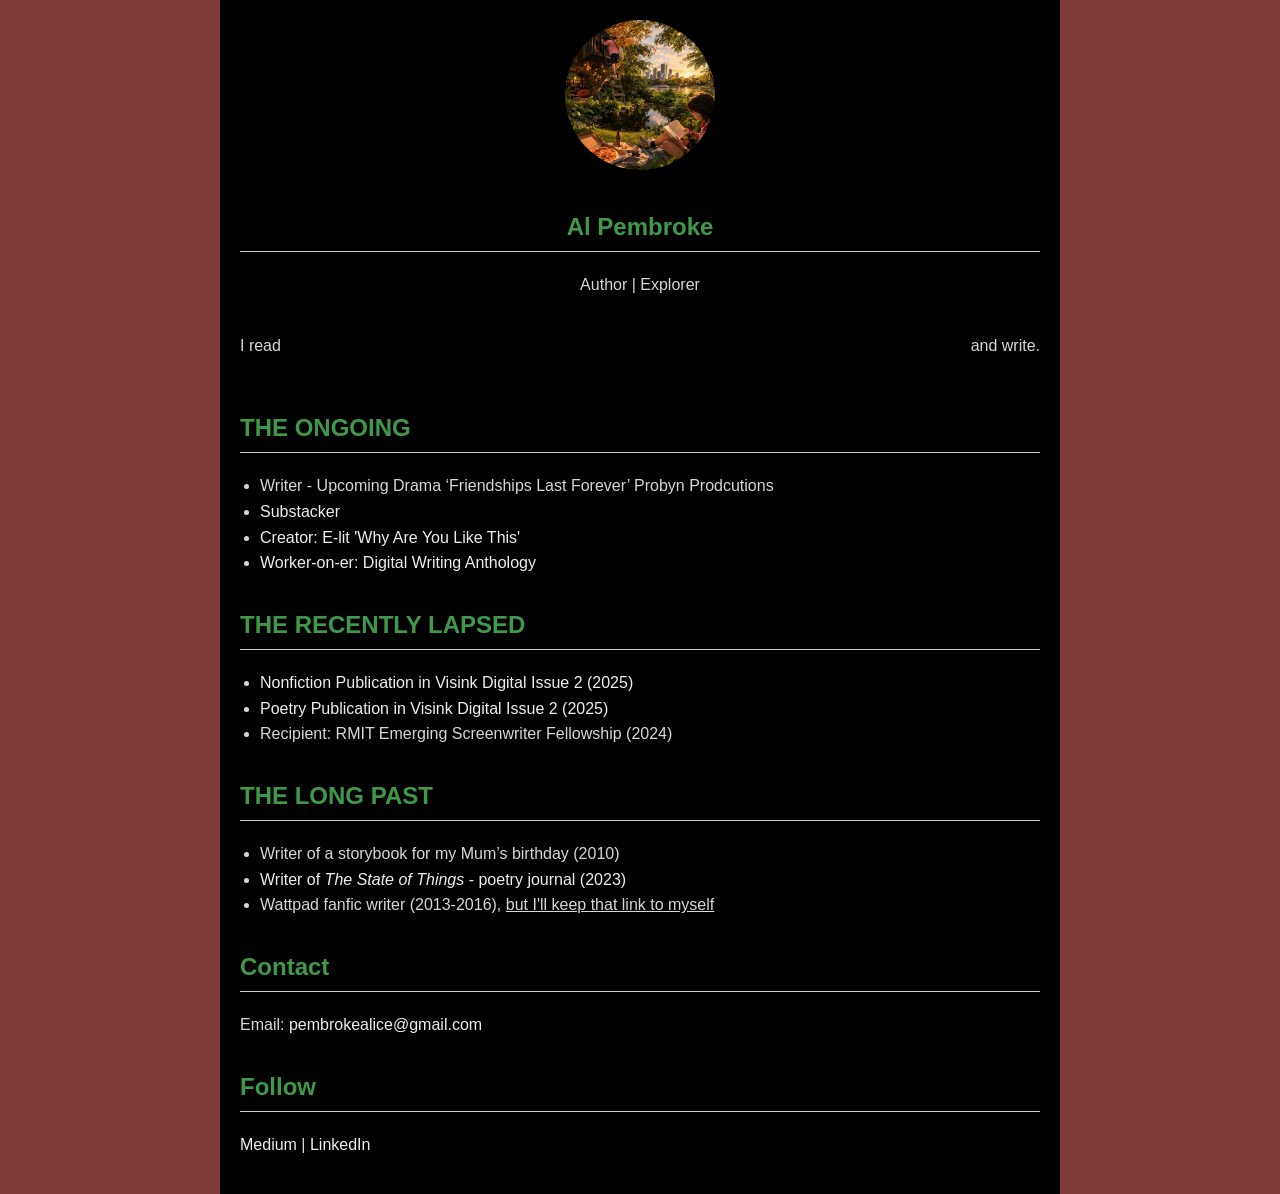
<file: index.html>
<!DOCTYPE html>
<html lang="en">
  <head>
    <meta charset="UTF-8" />
    <meta name="viewport" content="width=device-width, initial-scale=1.0" />
    <!-- import fonts here -->
<link rel="preconnect" href="https://fonts.googleapis.com">
<link rel="preconnect" href="https://fonts.gstatic.com" crossorigin>
<link href="https://fonts.googleapis.com/css2?family=Datatype:wght@100..900&family=Jacquard+12+Charted&family=Syne+Mono&display=swap" rel="stylesheet">
    <title>Author Website</title>
    <link rel="stylesheet" href="./style.css" />
  </head>
  
  <body>

    <div class="container">
      <header>
        <!-- edit author headshot below --> 
        <img
          src="./img/playground.jpg"
          alt="Author Headshot"
        />
        <h2>Al Pembroke</h2>
        <p>Author | Explorer </p>
      </header>

      <section class="bio">
      <div class="bio">
  <span class="left">I read</span>
  
  <span class="middle" id="middleText">
    between the lines
  </span>
  
  <span class="right">and write.</span>
</div>
</section>
<script>
const middle = document.getElementById("middleText");

document.addEventListener("mousemove", (e) => {
  const screenWidth = window.innerWidth;
  const mouseX = e.clientX;

  // Define "middle zone" (e.g. middle 40% of screen)
  const leftBound = screenWidth * 0.3;
  const rightBound = screenWidth * 0.7;

  if (mouseX > leftBound && mouseX < rightBound) {
    middle.style.opacity = 1;
  } else {
    middle.style.opacity = 0;
  }
});
</script>

       <!-- menu header --> 
    <div id="header-placeholder"></div>
    <!-- load header -->
    <script>
      fetch("header.html")
        .then((res) => res.text())
        .then((html) => {
          document.getElementById("header-placeholder").innerHTML = html;
        }); 
    </script> 

      <section class="publications">
        <h2>THE ONGOING</h2>
        <!-- edit author publications below, creating new list items -->
        <ul>
          <li>Writer - Upcoming Drama ‘Friendships Last Forever’ Probyn Prodcutions</li>
          <li><a href="https://substack.com/@alpembroke">Substacker</a></li>
          <li><a href="https://ahempem.github.io/digital-writing-twine/">Creator: E-lit 'Why Are You Like This'</a></li>
          <li><a href="https://ahempem.github.io/firstwebsite/"> Worker-on-er: Digital Writing Anthology</a></li>
        </ul>
      </section>

      <section class="awards">
        <h2>THE RECENTLY LAPSED </h2>
        <ul>
          <li>
            <a href="https://www.visibleinkmag.com/here-and-then-nonfiction/how-to-welcome-yourself-back-home">Nonfiction Publication in Visink Digital Issue 2 (2025)</a>
          </li>
          <li>
            <a href="https://www.visibleinkmag.com/here-and-then-poetry/black-lab-in-summer">Poetry Publication in Visink Digital Issue 2 (2025)</a>
          </li>
          <li>Recipient: RMIT Emerging Screenwriter Fellowship (2024)</li>
        </ul>
      </section>

      <section class="past">
        <h2>THE LONG PAST </h2>
        <ul>
          <li>Writer of a storybook for my Mum’s birthday (2010)</li>
          <li><a href="https://www.booktopia.com.au/the-state-of-things-alice-pembroke/book/9789357443524.html?srsltid=AfmBOope4P1Pt6CGm9DpHJOuWfVi5cqk6Rmkuvkw5I1W4jPcq_J1edEx">Writer of <em>The State of Things</em> - poetry journal (2023)</a></li>
          <li>Wattpad fanfic writer (2013-2016), <u> but I'll keep that link to myself</u></li>
        </ul>
      </section>


      <section class="contact">
        <h2>Contact</h2>
        <p>
          Email: <a href="mailto:pembrokealice@gmail.com">pembrokealice@gmail.com</a>
        </p>
      </section>

      <section class="socials">
        <h2>Follow</h2>
        <p>
          <a href="https://medium.com/@pembrokeal">Medium</a> |
          <a href="https://au.linkedin.com/in/al-pembroke-4a9532170">LinkedIn</a>
        </p>
      </section>
    </div>
</html>
</file>
<file: style.css>
/* make comments within this syntax */

body {
  font-family: Arial, sans-serif;
  line-height: 1.6;
  margin: 0;
  padding: 0;
  background-color: #823b3b;
  color: #ffffffd7;
}

.bio {
  position: relative;
  width: 100%;
  text-align: center;
  
}

.left {
  position: absolute;
  left: 0;
}

.right {
  position: absolute;
  right: 0;
}

.middle {
  opacity: 0;
  transition: opacity 0.3s ease;
}
.container {
  max-width: 800px;
  margin: auto;
  padding: 20px;
  background-color: #000000;
}
header {
  text-align: center;
  padding-bottom: 20px;
}
header img {
  width: 150px;
  border-radius: 50%;
}
h1 {
  font-family: "Jacquard 12 Charted", system-ui;
  margin: 10px 0 5px;
  text-align: center;
  margin-bottom: 30px;
   color: #1f285475;
}
h2 {
  color: #409849;
  border-bottom: 1px solid #cccccc;
  padding-bottom: 5px;
  margin-top: 30px;
}
ul {
  padding-left: 20px;
}
a {
  color: #eeeeee;
  text-decoration: none;
}
a:hover {
  text-decoration: underline;
}
.contact,
.socials {
  margin-top: 30px;
}

/* styling for publications.html */
.container2 {
  max-width: 1000px;
  margin: auto;
  padding: 20px;
  background-color: #ffffff;
}
.article-grid {
  display: grid;
  grid-template-columns: repeat(auto-fit, minmax(280px, 1fr));
  gap: 20px;
}
.article-card {
  background: #fdfdfd;
  border: 1px solid #dddddd;
  border-radius: 8px;
  overflow: hidden;
  transition: transform 0.3s ease;
}
.article-card:hover {
  transform: scale(1.02);
}
.article-image {
  width: 100%;
  height: 180px;
  object-fit: cover;
}
.article-content {
  padding: 15px;
}
.article-title {
  font-size: 1.1em;
  margin: 0 0 10px;
}
.article-title a {
  text-decoration: none;
  color: #0077cc;
}
.article-title a:hover {
  text-decoration: underline;
}
.journal-name {
  color: #666666;
  font-size: 0.95em;
}

/* styling for header.html */
.navbar {
  width: 10%;
  background-color: #fbfbfb00;
  color: white;
  padding: 10px 10px;
  display: none; /* hide nav links without removing HTML - remove this line to show again*/
}
.navbar nav {
  display: flex;
  flex-wrap: wrap;
  gap: 0.75rem;
}
.navbar nav a:hover {
  text-decoration: underline;
}
.spacer {
  height: 20px;
}
    .gallery {
      font-family: sans-serif;
      margin: 0;
      padding: 0;
      background-color: #f9f9f9;
      display: flex;
      flex-direction: column;
      align-items: center;
    }

    .feature-box {
      display: flex;
      flex-direction: column;
      align-items: center;
      background: white;
      box-shadow: 0 2px 10px rgba(87, 0, 0, 0.1);
      border-radius: 1rem;
      max-width: 800px;
      padding: 2rem;
      margin: 2rem;
      text-align: center;
    }
    .feature-box img {
      width: 100%;
      max-height: 400px;
      object-fit: cover;
      border-radius: 1rem;
      margin-bottom: 1.5rem;
    }
    .feature-box h2 {
      margin-bottom: 1rem;
    }
    .feature-box p {
      margin-bottom: 1rem;
    }
    .nav-buttons {
      display: flex;
      justify-content: space-between;
      width: 100%;
      max-width: 800px;
      margin-top: 1rem;
    }
    .nav-buttons button {
      background-color: #333333;
      color: white;
      border: none;
      padding: 0.75rem 1.5rem;
      border-radius: 0.5rem;
      cursor: pointer;
    }
    .nav-buttons button:hover {
      background-color: #555555;
    }
</file>
